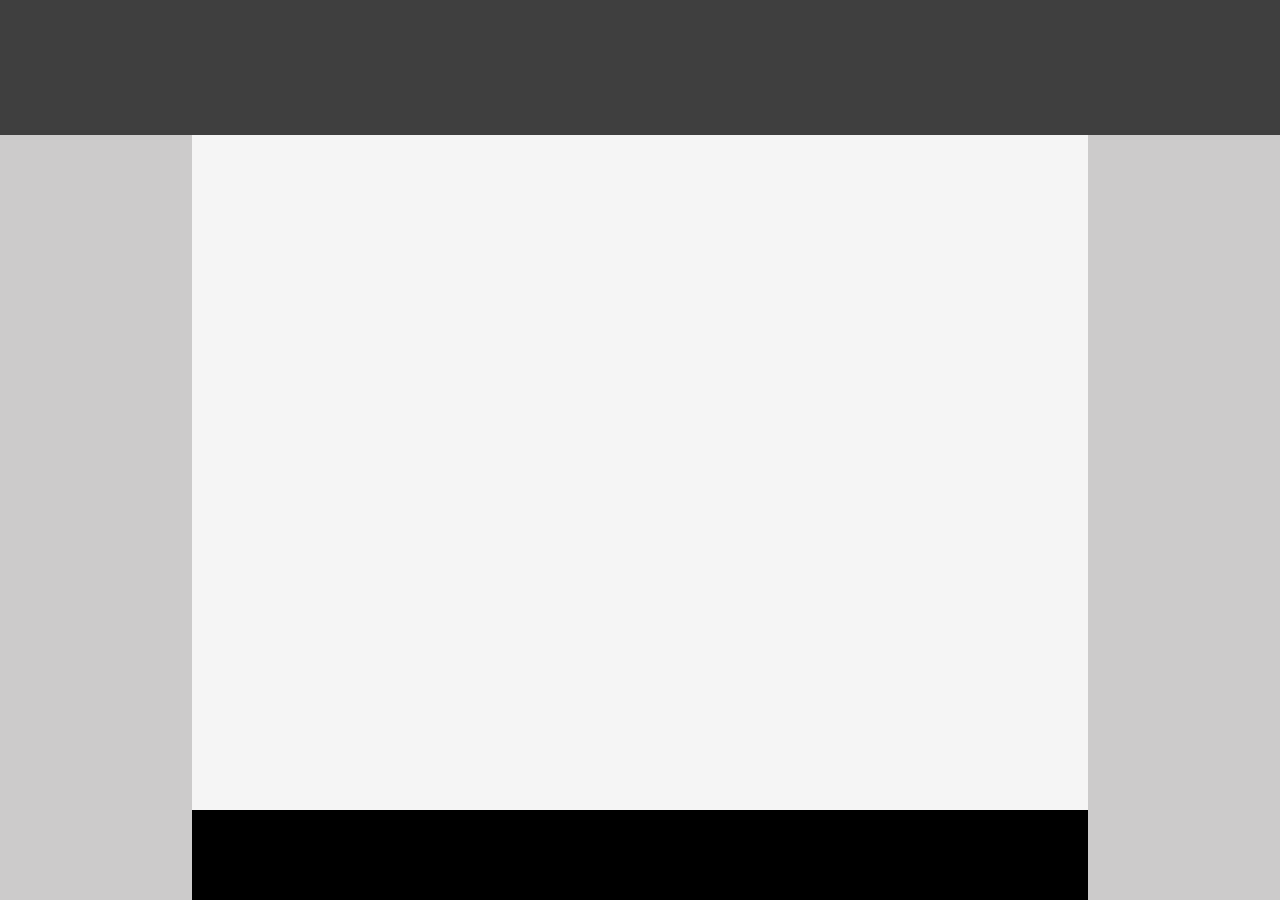
<file: first/index.html>
<!-- Put your HTML HERE, make sure to connect your index.css sheet -->
<!DOCTYPE html>
<html lang="en">

<head>
    <meta charset="UTF-8">
    <meta name="viewport" content="width=device-width, initial-scale=1.0">
    <meta name="author" content="WLR1 Bret Fernberg">

    <title>HTML-Layout First</title>
    <link rel="stylesheet" type="text/css" href="index.css" />
</head>

<body>
    <header>
        <div class="block"></div>
    </header>
    <main>
        
        <div class="block"></div>
    </main>
    <footer>
        <div class="block"></div>
    </footer>
</body>

</html>
</file>
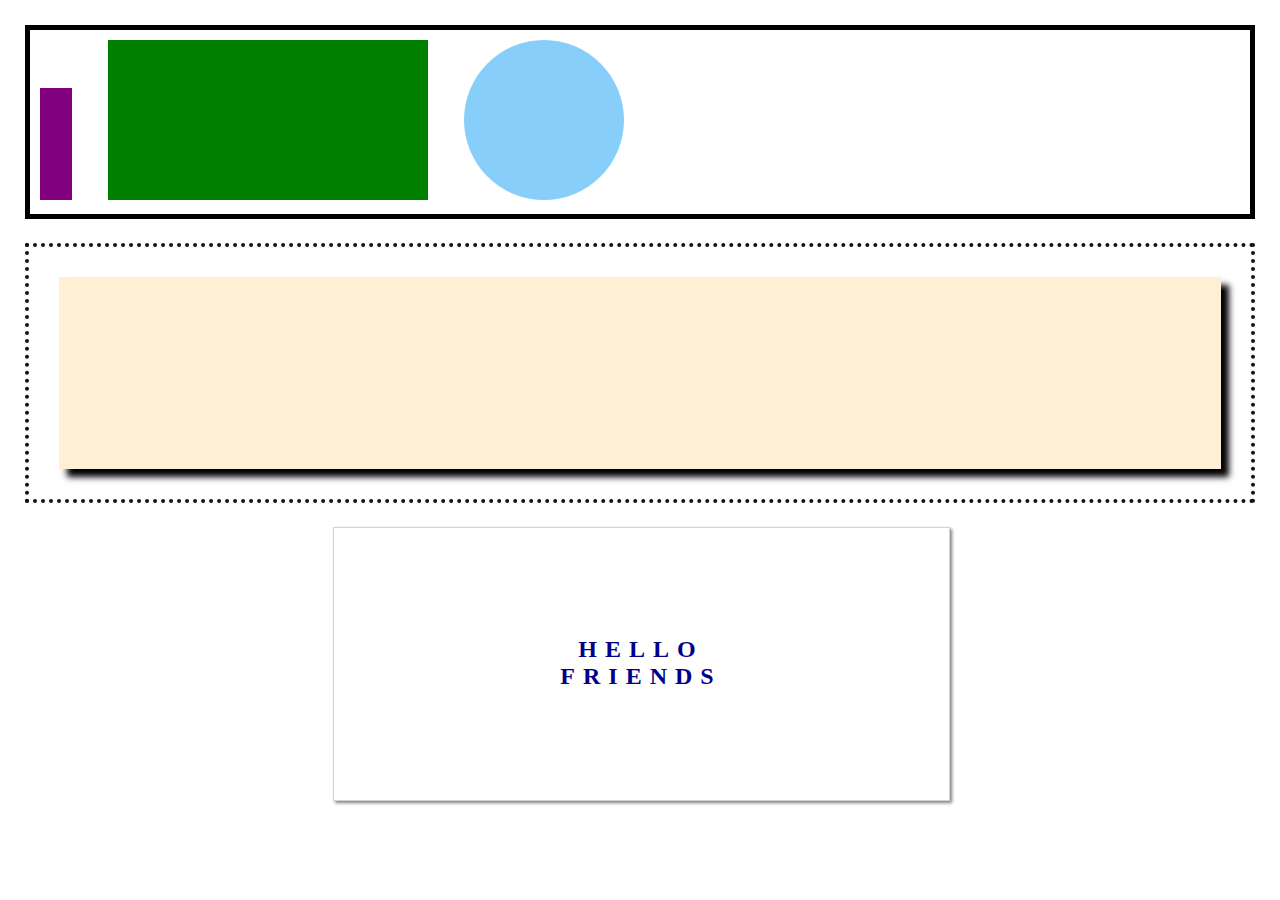
<file: second/index.html>
<!-- Put your HTML HERE, make sure to connect your index.css sheet -->
<!DOCTYPE html>
<html lang="en">

<head>
    <meta charset="UTF-8">
    <meta name="viewport" content="width=device-width, initial-scale=1.0">
    <meta name="author" content="WLR1 Bret Fernberg">

    <title>HTML-Layout Second</title>
    <link rel="stylesheet" href="index.css" type="text/css">
</head>
<body>
    <div class="top">
        <div class="purple"></div>
        <div class="green"></div>
        <div class="blue"></div>
    </div>
        <div class="middle">
            <div class="tan-box"></div>
        </div>
        <div class="bottom">
            <br>
            <br>
            <br>
            <br>
            HELLO <br>
            FRIENDS
        </div>
</body>

</html>
</file>
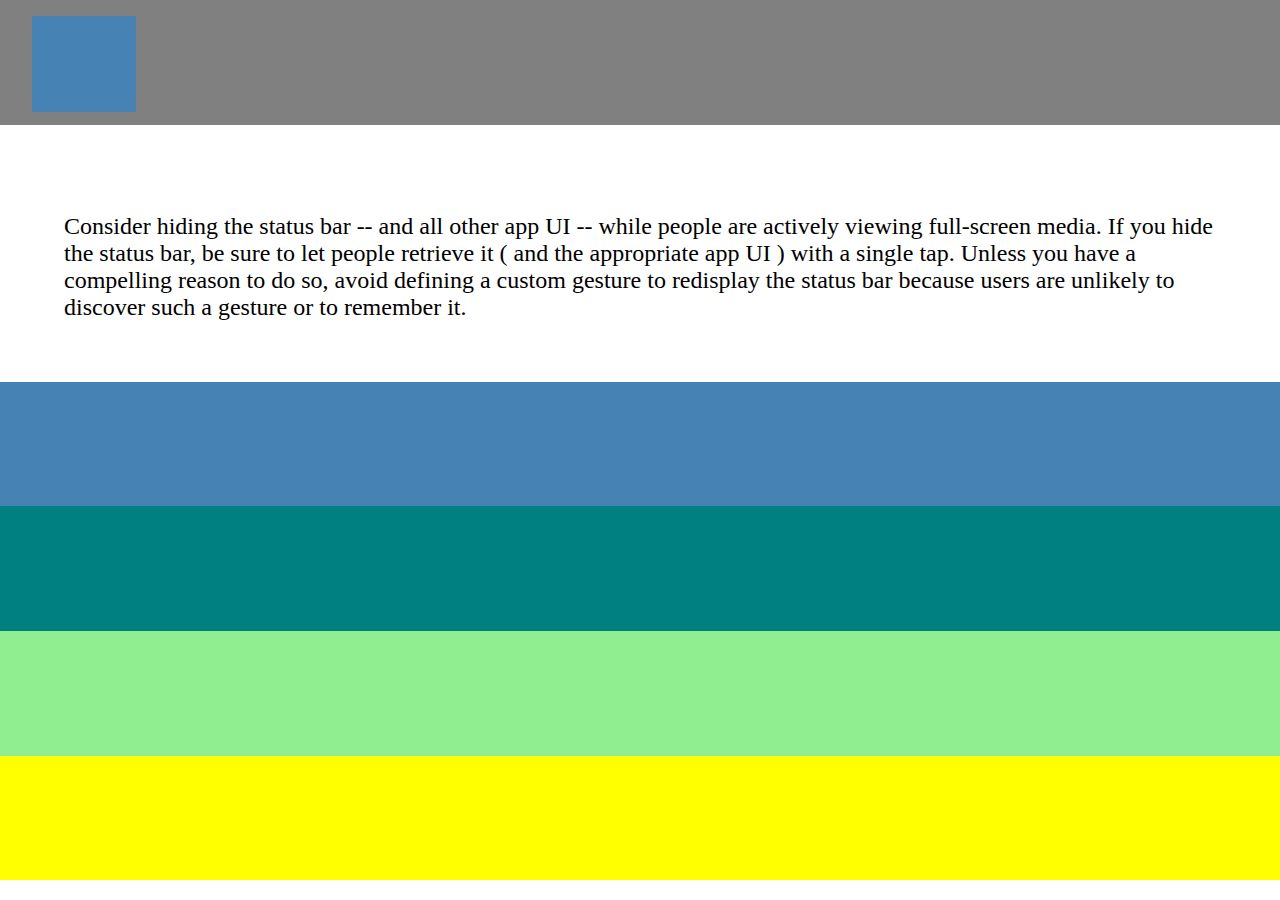
<file: third/index.html>
<!-- Put your HTML HERE, make sure to connect your index.css sheet -->
<!DOCTYPE html>
<html lang="en">

<head>
    <meta charset="UTF-8">
    <meta name="viewport" content="width=device-width, initial-scale=1.0">
    <meta name="author" content="WLR1 Bret Fernberg">

    <title>HTML-Layout Third</title>
    <link rel="stylesheet" type="text/css" href="index.css">

</head>
<body>
        <div class="top">
            <div class="square"></div>
        </div>
        <div class="text">
            <p>Consider hiding the status bar -- and all other app UI -- while people are actively viewing full-screen media. If you hide the status bar, be sure to let people retrieve it ( and the appropriate app UI ) with a single tap. Unless you have a compelling reason to do so, avoid defining a custom gesture to redisplay the status bar because users are unlikely to discover such a gesture or to remember it.</p>
        </div>
        <div class="blue"></div>
        <div class="teal"></div>
        <div class="light-green"></div>
        <div class="yellow"></div>
    
</body>
</html>
</file>
<file: first/index.css>
body{
    background-color: rgb(204, 203, 203);
    margin: 0;
}

header > .block{
    background-color: rgb(63, 63, 63);
    width: 100vw;
    height: 15vh;

}

main > .block{
    background-color: whitesmoke;
    width: 70vw;
    height: 75vh;
    margin: 0% 15% 0% 15%;
}

footer > .block{
    background-color: rgb(0, 0, 0);
    width: 70vw;
    height: 10vh;
    margin: 0% 15% 0% 15%;
}
</file>
<file: second/index.css>
body{
    margin: 0;
    padding: 25px;
}

/* THIS WAS THE ORIGINAL CODE. IT HAD SOMETHING TO DO WITH THE WIDTH NOT BEING 100% AS WELL AS THE MARGIN STUFF. */
/* .top{
    margin: 1rem 1rem 1rem 1rem;
    margin-right: 100px !important;
    width: 100vw;
    height: 30%;
    border: black 3px solid;
    padding: 1%;
} */

.top{
    box-sizing: border-box;
    width: 100%;
    border: black 5px solid;
    padding: 10px;
}

.top >div{
    margin-right: 2rem;
}

.purple{
    background-color: purple;
    width: 2rem;
    height: 7rem;
    display: inline-block;
}

.green{
    display: inline-block;
    background-color: green;
    width: 20rem;
    height: 10rem;
}

.blue{
    display: inline-block;
    background-color: lightskyblue;
    width: 10rem;
    height: 10rem;
    border-radius: 50%;;
}

.middle{
    box-sizing: border-box;
    margin-top: 1.5rem;
    width: 100%;
    border: rgb(19, 19, 19) 4px dotted;
    padding: 30px;
}

.tan-box{
    background-color:papayawhip;
    height: 12rem;
    box-shadow: .5rem .5rem .4rem black;
}

.bottom{
    border: lightgray 1px solid;
    margin-top: 1.5rem;
    width: 50%;
    height: 17rem;
    display: inline-block;
    margin-left: 25%;
    margin-right: 25%;
    text-align: center;
    vertical-align: middle;
    font-size: 1.5rem;
    font-weight: 700;
    letter-spacing: .5rem;
    box-shadow: .1rem .1rem .2rem grey;
    color: darkblue;
}
</file>
<file: third/index.css>
body{
    margin: 0;
}


div{
    width: 100%;
    height: 10.29vh;
    padding: 1rem;
    padding-left: 1.5rem;
}

.top{
    background-color: grey;
    padding: 1rem 0 1rem 2rem;
}

.square{
    height: 4rem;
    width: 4rem;
    background-color:steelblue;
}

.text{
    box-sizing: border-box;
    height: 28.58vh;
    padding: 5%;
    text-align: left;
    font-size: 1.5rem;
    vertical-align: middle;
}

.blue{
    background-color: steelblue;
}

.teal{
    background-color: teal;
}

.light-green{
    background-color: lightgreen;
}

.yellow{
    background-color: yellow;
}
</file>
